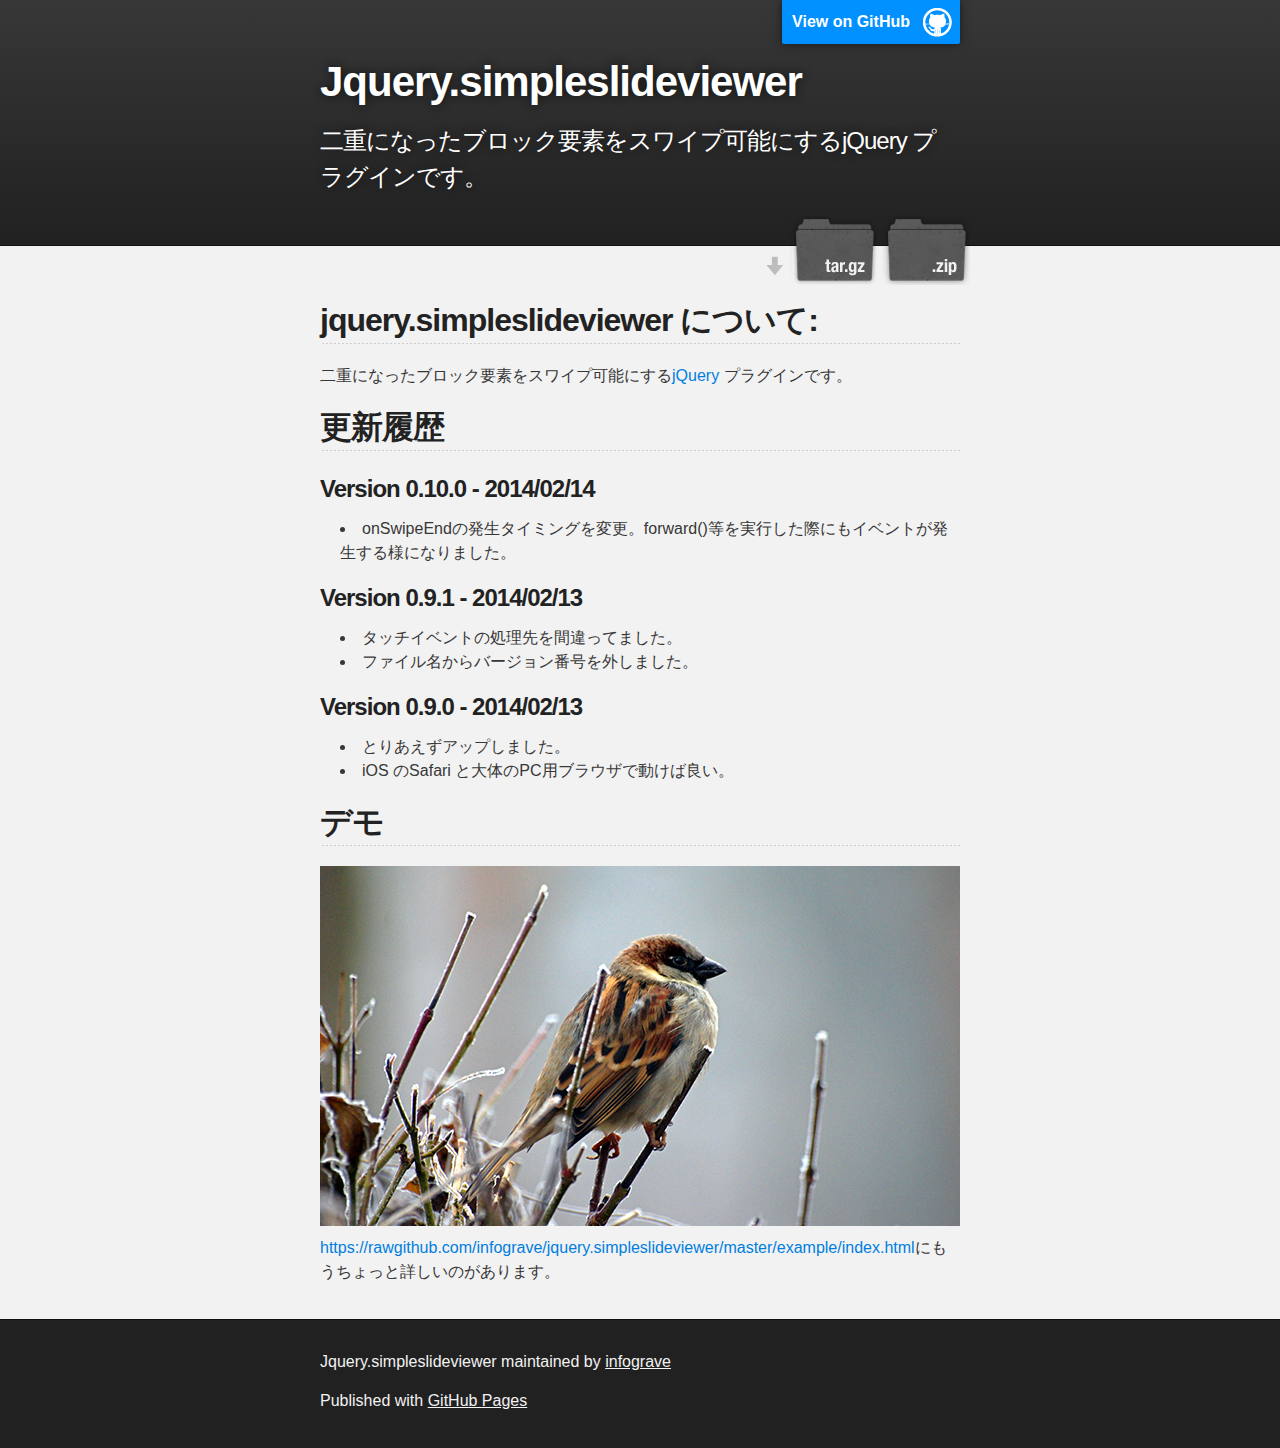
<file: index.html>
<!DOCTYPE html>
<html lang="ja">
<head>
  <meta charset='utf-8' />
  <meta http-equiv="Content-Type" content="text/html; charset=UTF-8">
  <meta http-equiv="Content-Style-Type" content="text/css">
  <meta name="description" content="Jquery.simpleslideviewer : 二重になったブロック要素をスワイプ可能にするjQuery プラグインです。" />
  <link href="stylesheets/stylesheet.css" rel="stylesheet" type="text/css">
  <title>Jquery.simpleslideviewer</title>
  <script src="https://ajax.googleapis.com/ajax/libs/jquery/1.11.0/jquery.min.js" type="text/javascript"></script>
  <script src="http://rawgithub.com/infograve/jquery.simpleslideviewer/master/jquery.simpleslideviewer.min.js" type="text/javascript"></script>
  <script src="javascripts/main.js" type="text/javascript"></script>
</head>
<body>
<!-- HEADER -->
  <div id="header_wrap" class="outer">
    <header class="inner">
      <a id="forkme_banner" href="https://github.com/infograve/jquery.simpleslideviewer">View on GitHub</a>
      <h1 id="project_title">Jquery.simpleslideviewer</h1>
      <h2 id="project_tagline">二重になったブロック要素をスワイプ可能にするjQuery プラグインです。</h2>
      <section id="downloads">
        <a class="zip_download_link" href="https://github.com/infograve/jquery.simpleslideviewer/zipball/master">Download this project as a .zip file</a>
        <a class="tar_download_link" href="https://github.com/infograve/jquery.simpleslideviewer/tarball/master">Download this project as a tar.gz file</a>
      </section>
    </header>
  </div>
<!-- MAIN CONTENT -->
  <div id="main_content_wrap" class="outer">
    <section id="main_content" class="inner">
      <h2><a name="jquerysimpleslideviewer-%E3%81%AB%E3%81%A4%E3%81%84%E3%81%A6" class="anchor" href="#jquerysimpleslideviewer-%E3%81%AB%E3%81%A4%E3%81%84%E3%81%A6"><span class="octicon octicon-link"></span></a>jquery.simpleslideviewer について:</h2>
      <p>二重になったブロック要素をスワイプ可能にする<a href="http://jquery.com/">jQuery</a> プラグインです。</p>
      <h2><a name="%E6%9B%B4%E6%96%B0%E5%B1%A5%E6%AD%B4" class="anchor" href="#%E6%9B%B4%E6%96%B0%E5%B1%A5%E6%AD%B4"><span class="octicon octicon-link"></span></a>更新履歴</h2>
      <h3><a name="version-0100---20140214" class="anchor" href="#version-0100---20140214"><span class="octicon octicon-link"></span></a>Version 0.10.0 - 2014/02/14</h3>
      <ul>
        <li>onSwipeEndの発生タイミングを変更。forward()等を実行した際にもイベントが発生する様になりました。</li>
      </ul>
      <h3><a name="version-091---20140213" class="anchor" href="#version-091---20140213"><span class="octicon octicon-link"></span></a>Version 0.9.1 - 2014/02/13</h3>
      <ul>
        <li>タッチイベントの処理先を間違ってました。</li>
        <li>ファイル名からバージョン番号を外しました。</li>
      </ul>
      <h3><a name="version-090---20140213" class="anchor" href="#version-090---20140213"><span class="octicon octicon-link"></span></a>Version 0.9.0 - 2014/02/13</h3>
      <ul>
        <li>とりあえずアップしました。</li>
        <li>iOS のSafari と大体のPC用ブラウザで動けば良い。</li>
      </ul>
      <h2><a name="%E3%83%87%E3%83%A2" class="anchor" href="#%E3%83%87%E3%83%A2"><span class="octicon octicon-link"></span></a>デモ</h2>
      <div id="demo1" class="demo">
        <ul>
          <li class="image1"></li>
          <li class="image2"></li>
          <li class="image3"></li>
          <li class="image4"></li>
          <li class="image5"></li>
          <br style="clear:both;">
        </ul>
      </div>
      <p><a href="https://rawgithub.com/infograve/jquery.simpleslideviewer/master/example/index.html">https://rawgithub.com/infograve/jquery.simpleslideviewer/master/example/index.html</a>にもうちょっと詳しいのがあります。</p>
    </section>
  </div>
<!-- FOOTER  -->
  <div id="footer_wrap" class="outer">
    <footer class="inner">
      <p class="copyright">Jquery.simpleslideviewer maintained by <a href="https://github.com/infograve">infograve</a></p>
      <p>Published with <a href="http://pages.github.com">GitHub Pages</a></p>
    </footer>
  </div>
<script type="text/javascript">
  var gaJsHost = (("https:" == document.location.protocol) ? "https://ssl." : "http://www.");
  document.write(unescape("%3Cscript src='" + gaJsHost + "google-analytics.com/ga.js' type='text/javascript'%3E%3C/script%3E"));
</script>
<script type="text/javascript">
  try {
    var pageTracker = _gat._getTracker("UA-4949423-2");
    pageTracker._trackPageview();
  } catch(err) {}
</script>
</body>
</html>
</file>
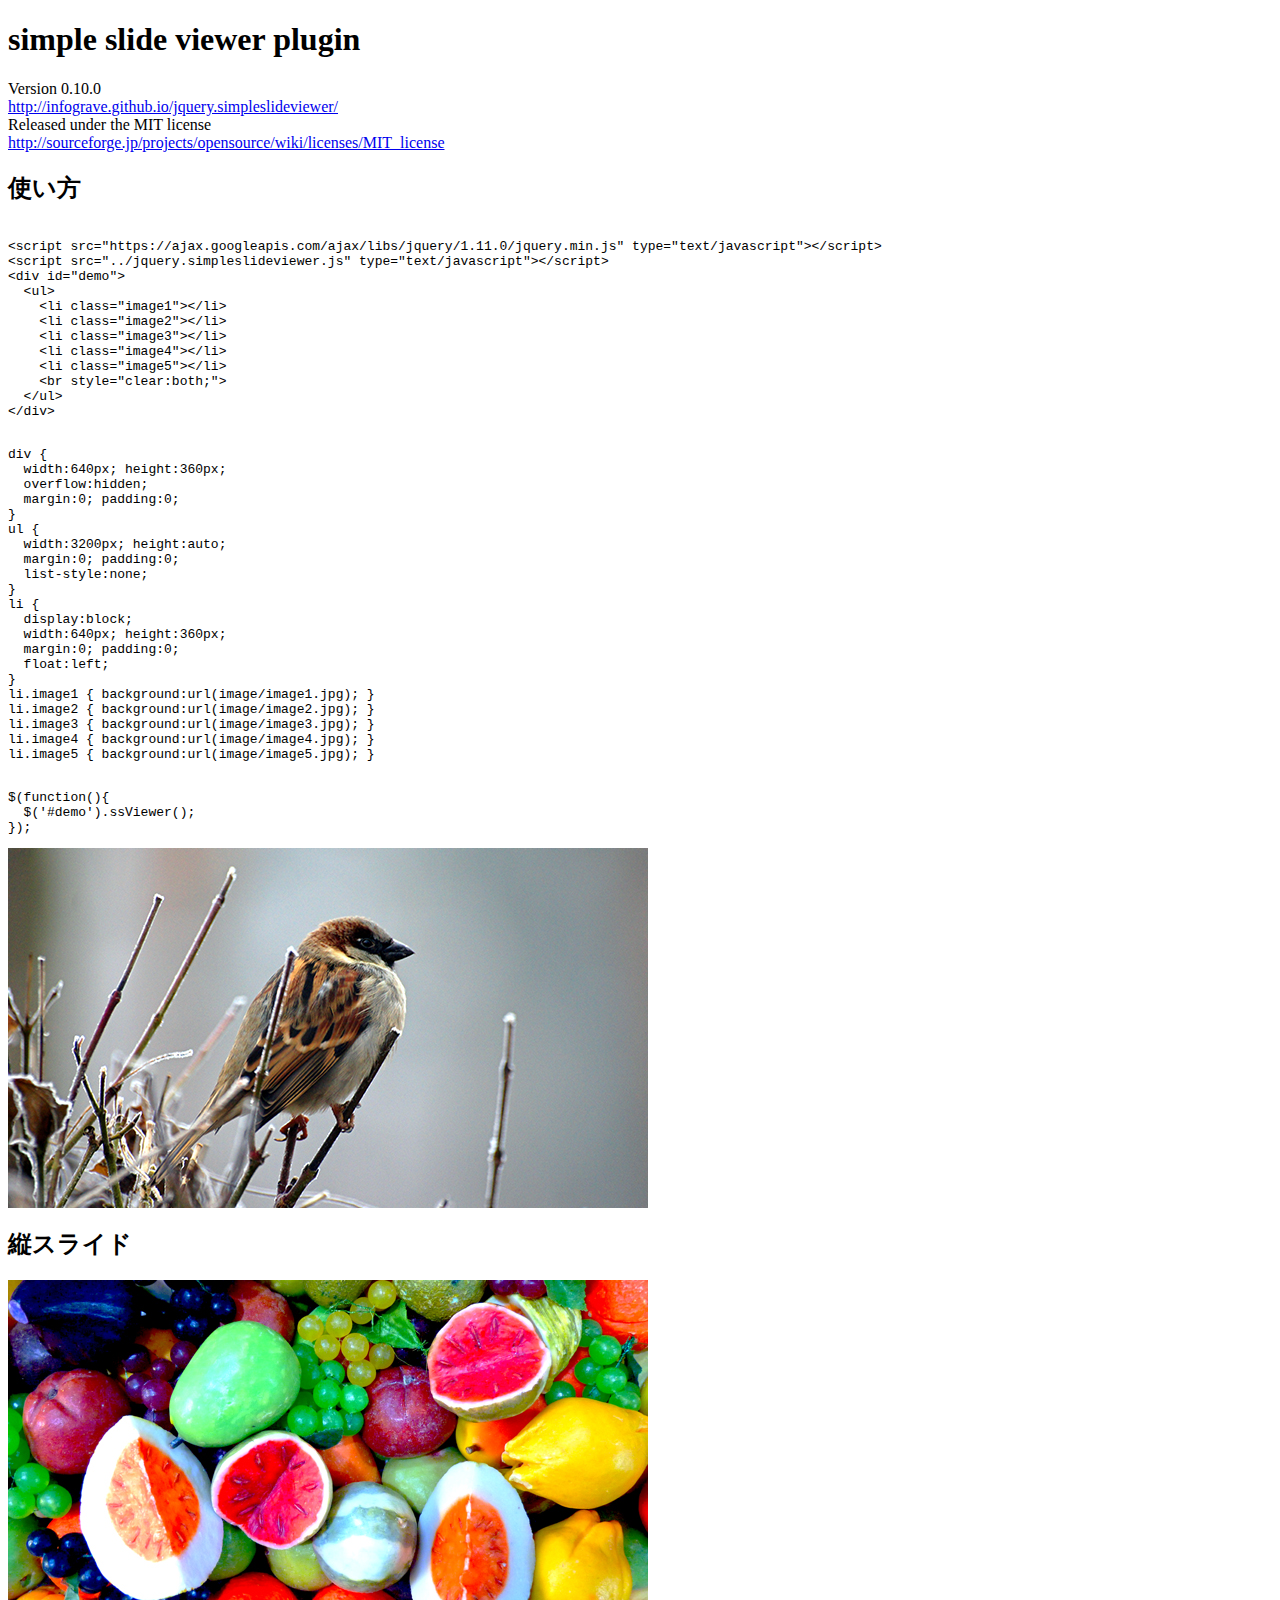
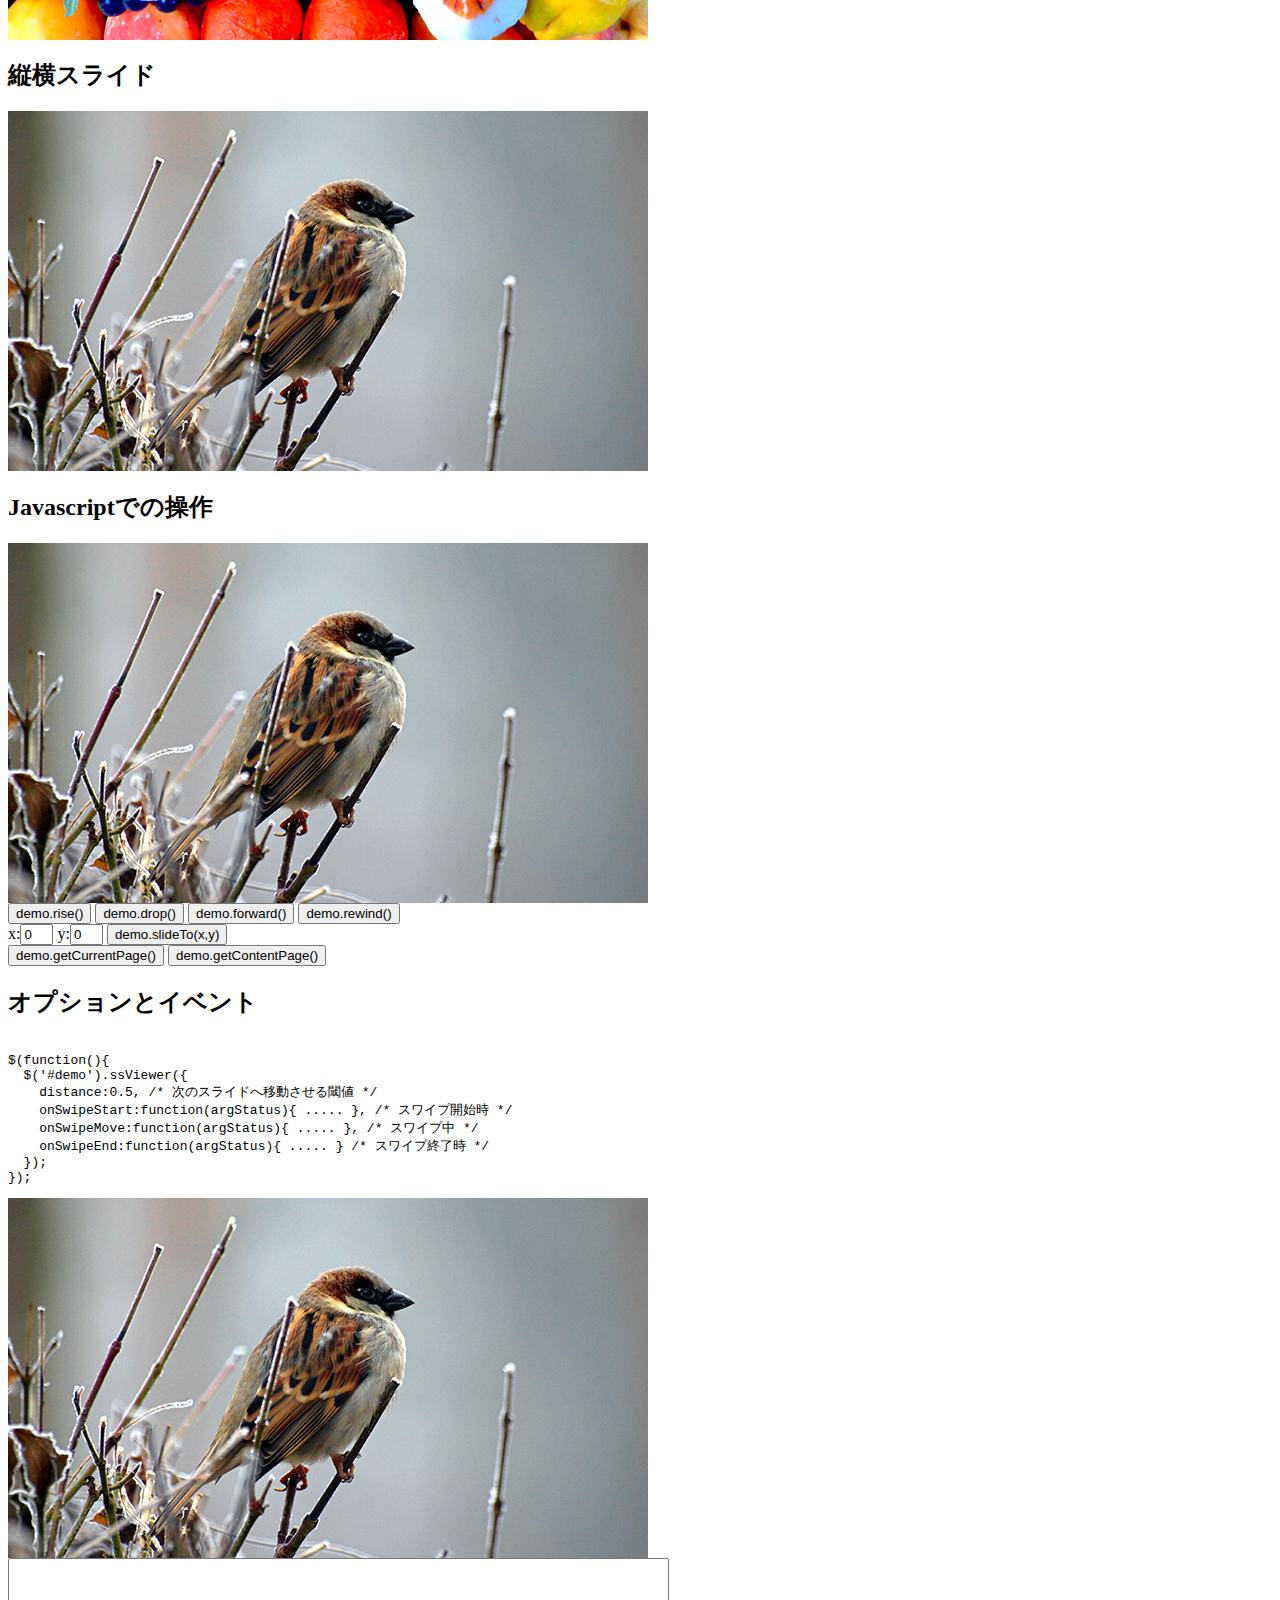
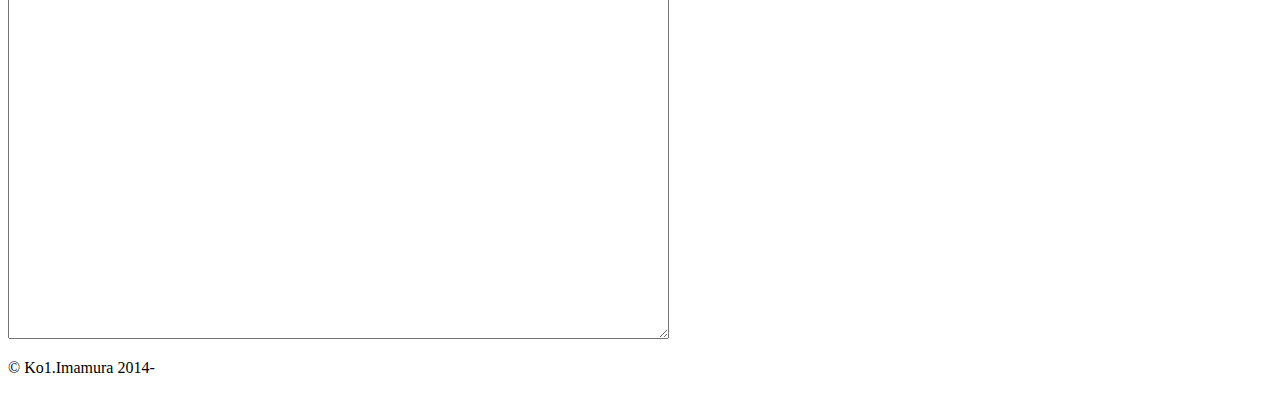
<file: example/index.html>
<!DOCTYPE html>
<html lang="ja">
<head>
  <meta http-equiv="Content-Type" content="text/html; charset=UTF-8">
  <meta http-equiv="Content-Style-Type" content="text/css">
<style type="text/css">
  div {
    width:640px; height:360px;
    overflow:hidden;
    margin:0; padding:0;
  }
  ul {
    width:3200px; height:auto;
    margin:0; padding:0;
    list-style:none;
  }
  #demo2 ul { width:640px; }
  li {
    display:block;
    width:640px; height:360px;
    margin:0; padding:0;
    float:left;
  }
  li.image1 { background:url(image/image1.jpg); }
  li.image2 { background:url(image/image2.jpg); }
  li.image3 { background:url(image/image3.jpg); }
  li.image4 { background:url(image/image4.jpg); }
  li.image5 { background:url(image/image5.jpg); }
  li.image6 { background:url(image/image6.jpg); }
  li.image7 { background:url(image/image7.jpg); }
  li.image8 { background:url(image/image8.jpg); }
  li.image9 { background:url(image/image9.jpg); }
  li.image10 { background:url(image/image10.jpg); }
</style>
  <meta http-equiv="Content-Script-Type" content="text/javascript">
  <script src="https://ajax.googleapis.com/ajax/libs/jquery/1.11.0/jquery.min.js" type="text/javascript"></script>
  <script src="../jquery.simpleslideviewer.js" type="text/javascript"></script>
<script type="text/javascript">
  var demo4;
  $(function(){
    $('pre code').each(function(){ $(this).html($(this).html().replace(/</g,'&lt;')); });
    $('#demo1').ssViewer();
    $('#demo2').ssViewer();
    $('#demo3').ssViewer();
    demo4 =$('#demo4').ssViewer();
    $('#demo5').ssViewer({
      distance:0.5,
      onSwipeStart:function(argStatus){
        var tmpTxt ='onSwipeStart: スワイプが開始されました\n\n';
        tmpTxt +='currentPageX: '+ argStatus.currentPageX +' /* 現在のページ(x) */\n';
        tmpTxt +='currentPageY: '+ argStatus.currentPageY +' /* 現在のページ(y) */\n';
        tmpTxt +='startX: '+ argStatus.startX +' /* スワイプ開始位置(x) */\n';
        tmpTxt +='startX: '+ argStatus.startX +' /* スワイプ開始位置(x) */\n';
        tmpTxt +='startY: '+ argStatus.startY +' /* スワイプ開始位置(y) */\n';
        $('#demo5event textarea').html(tmpTxt);
      },
      onSwipeMove:function(argStatus){
        var tmpTxt ='onSwipeMove: スワイプ中です\n\n';
        tmpTxt +='currentPageX: '+ argStatus.currentPageX +' /* 現在のページ(x) */\n';
        tmpTxt +='currentPageY: '+ argStatus.currentPageY +' /* 現在のページ(y) */\n';
        tmpTxt +='startX: '+ argStatus.startX +' /* スワイプ開始位置(x) */\n';
        tmpTxt +='startY: '+ argStatus.startY +' /* スワイプ開始位置(y) */\n';
        tmpTxt +='deltaX: '+ argStatus.deltaX +' /* スワイプ量(x) */\n';
        tmpTxt +='deltaY: '+ argStatus.deltaY +' /* スワイプ量(y) */\n';
        $('#demo5event textarea').html(tmpTxt);
      },
      onSwipeEnd:function(argStatus){
        var tmpTxt ='onSwipeEnd: スワイプが終了しました\n\n';
        tmpTxt +='currentPageX: '+ argStatus.currentPageX +' /* 現在のページ(x) */\n';
        tmpTxt +='currentPageY: '+ argStatus.currentPageY +' /* 現在のページ(y) */\n';
        tmpTxt +='startX: '+ argStatus.startX +' /* スワイプ開始位置(x) */\n';
        tmpTxt +='startY: '+ argStatus.startY +' /* スワイプ開始位置(y) */\n';
        tmpTxt +='deltaX: '+ argStatus.deltaX +' /* スワイプ量(x) */\n';
        tmpTxt +='deltaY: '+ argStatus.deltaY +' /* スワイプ量(y) */\n';
        tmpTxt +='swiped: '+ argStatus.swiped +' /* スワイプしたか？ */\n';
        $('#demo5event textarea').html(tmpTxt);
      },
    });
  });
</script>
</head>
<body>
  <h1>simple slide viewer plugin</h1>
  <p>Version 0.10.0<br>
    <a href="http://infograve.github.io/jquery.simpleslideviewer/">http://infograve.github.io/jquery.simpleslideviewer/</a><br>
    Released under the MIT license<br>
    <a href="http://sourceforge.jp/projects/opensource/wiki/licenses/MIT_license">http://sourceforge.jp/projects/opensource/wiki/licenses/MIT_license</a>
  </p>
  <h2>使い方</h2>
<pre class="html"><code>
<script src="https://ajax.googleapis.com/ajax/libs/jquery/1.11.0/jquery.min.js" type="text/javascript"></script>
<script src="../jquery.simpleslideviewer.js" type="text/javascript"></script>
<div id="demo">
  <ul>
    <li class="image1"></li>
    <li class="image2"></li>
    <li class="image3"></li>
    <li class="image4"></li>
    <li class="image5"></li>
    <br style="clear:both;">
  </ul>
</div>
</code></pre>
<pre class="css"><code>
div {
  width:640px; height:360px;
  overflow:hidden;
  margin:0; padding:0;
}
ul {
  width:3200px; height:auto;
  margin:0; padding:0;
  list-style:none;
}
li {
  display:block;
  width:640px; height:360px;
  margin:0; padding:0;
  float:left;
}
li.image1 { background:url(image/image1.jpg); }
li.image2 { background:url(image/image2.jpg); }
li.image3 { background:url(image/image3.jpg); }
li.image4 { background:url(image/image4.jpg); }
li.image5 { background:url(image/image5.jpg); }
</code></pre>
<pre class="javascript"><code>
$(function(){
  $('#demo').ssViewer();
});
</code></pre>
  <div id="demo1">
    <ul>
      <li class="image1"></li>
      <li class="image2"></li>
      <li class="image3"></li>
      <li class="image4"></li>
      <li class="image5"></li>
      <br style="clear:both;">
    </ul>
  </div>
  <h2>縦スライド</h2>
  <div id="demo2">
    <ul>
      <li class="image6"></li>
      <li class="image7"></li>
      <li class="image8"></li>
      <li class="image9"></li>
      <li class="image10"></li>
      <br style="clear:both;">
    </ul>
  </div>
  <h2>縦横スライド</h2>
  <div id="demo3">
    <ul>
      <li class="image1"></li>
      <li class="image2"></li>
      <li class="image3"></li>
      <li class="image4"></li>
      <li class="image5"></li>
      <li class="image6"></li>
      <li class="image7"></li>
      <li class="image8"></li>
      <li class="image9"></li>
      <li class="image10"></li>
      <br style="clear:both;">
    </ul>
  </div>
  <h2>Javascriptでの操作</h2>
  <div id="demo4">
    <ul>
      <li class="image1"></li>
      <li class="image2"></li>
      <li class="image3"></li>
      <li class="image4"></li>
      <li class="image5"></li>
      <li class="image6"></li>
      <li class="image7"></li>
      <li class="image8"></li>
      <li class="image9"></li>
      <li class="image10"></li>
      <br style="clear:both;">
    </ul>
  </div>
<form id="demo4control">
  <input type="button" value="demo.rise()" onclick='demo4.rise();'></input>
  <input type="button" value="demo.drop()" onclick='demo4.drop();'></input>
  <input type="button" value="demo.forward()" onclick='demo4.forward();'></input>
  <input type="button" value="demo.rewind()" onclick='demo4.rewind();'></input><br>
  x:<input name="x" type="text" value="0" size="1"></input> y:<input name="y" type="text" value="0" size="1"></input>
  <input type="button" value="demo.slideTo(x,y)" onclick='demo4.slideTo(this.form.x.value,this.form.y.value);'></input><br>
  <input type="button" value="demo.getCurrentPage()" onclick='var tmpV=demo4.getCurrentPage(); window.alert("x:"+tmpV.x+"\ny:"+tmpV.y);'></input>
  <input type="button" value="demo.getContentPage()" onclick='var tmpV=demo4.getContentPage(); window.alert("x:"+tmpV.x+"\ny:"+tmpV.y);'></input>
</form>
  <h2>オプションとイベント</h2>
<pre class="javascript"><code>
$(function(){
  $('#demo').ssViewer({
    distance:0.5, /* 次のスライドへ移動させる閾値 */
    onSwipeStart:function(argStatus){ ..... }, /* スワイプ開始時 */
    onSwipeMove:function(argStatus){ ..... }, /* スワイプ中 */
    onSwipeEnd:function(argStatus){ ..... } /* スワイプ終了時 */
  });
});
</code></pre>
  <div id="demo5">
    <ul>
      <li class="image1"></li>
      <li class="image2"></li>
      <li class="image3"></li>
      <li class="image4"></li>
      <li class="image5"></li>
      <li class="image6"></li>
      <li class="image7"></li>
      <li class="image8"></li>
      <li class="image9"></li>
      <li class="image10"></li>
      <br style="clear:both;">
    </ul>
  </div>
<form id="demo5event">
  <textarea name="display" cols="80" rows="25"></textarea>
</form>
<p>&copy; Ko1.Imamura 2014-</p>
</body>
</html>
</file>
<file: stylesheets/stylesheet.css>
/*******************************************************************************
Slate Theme for GitHub Pages
by Jason Costello, @jsncostello
*******************************************************************************/

@import url(pygment_trac.css);

/*******************************************************************************
MeyerWeb Reset
*******************************************************************************/

html, body, div, span, applet, object, iframe,
h1, h2, h3, h4, h5, h6, p, blockquote, pre,
a, abbr, acronym, address, big, cite, code,
del, dfn, em, img, ins, kbd, q, s, samp,
small, strike, strong, sub, sup, tt, var,
b, u, i, center,
dl, dt, dd, ol, ul, li,
fieldset, form, label, legend,
table, caption, tbody, tfoot, thead, tr, th, td,
article, aside, canvas, details, embed,
figure, figcaption, footer, header, hgroup,
menu, nav, output, ruby, section, summary,
time, mark, audio, video {
  margin: 0;
  padding: 0;
  border: 0;
  font: inherit;
  vertical-align: baseline;
}

/* HTML5 display-role reset for older browsers */
article, aside, details, figcaption, figure,
footer, header, hgroup, menu, nav, section {
  display: block;
}

ol, ul {
  list-style: none;
}

table {
  border-collapse: collapse;
  border-spacing: 0;
}

/*******************************************************************************
Theme Styles
*******************************************************************************/

body {
  box-sizing: border-box;
  color:#373737;
  background: #212121;
  font-size: 16px;
  font-family: 'Myriad Pro', Calibri, Helvetica, Arial, sans-serif;
  line-height: 1.5;
  -webkit-font-smoothing: antialiased;
}

h1, h2, h3, h4, h5, h6 {
  margin: 10px 0;
  font-weight: 700;
  color:#222222;
  font-family: 'Lucida Grande', 'Calibri', Helvetica, Arial, sans-serif;
  letter-spacing: -1px;
}

h1 {
  font-size: 36px;
  font-weight: 700;
}

h2 {
  padding-bottom: 10px;
  font-size: 32px;
  background: url('../images/bg_hr.png') repeat-x bottom;
}

h3 {
  font-size: 24px;
}

h4 {
  font-size: 21px;
}

h5 {
  font-size: 18px;
}

h6 {
  font-size: 16px;
}

p {
  margin: 10px 0 15px 0;
}

footer p {
  color: #f2f2f2;
}

a {
  text-decoration: none;
  color: #007edf;
  text-shadow: none;

  transition: color 0.5s ease;
  transition: text-shadow 0.5s ease;
  -webkit-transition: color 0.5s ease;
  -webkit-transition: text-shadow 0.5s ease;
  -moz-transition: color 0.5s ease;
  -moz-transition: text-shadow 0.5s ease;
  -o-transition: color 0.5s ease;
  -o-transition: text-shadow 0.5s ease;
  -ms-transition: color 0.5s ease;
  -ms-transition: text-shadow 0.5s ease;
}

a:hover, a:focus {text-decoration: underline;}

footer a {
  color: #F2F2F2;
  text-decoration: underline;
}

em {
  font-style: italic;
}

strong {
  font-weight: bold;
}

img {
  position: relative;
  margin: 0 auto;
  max-width: 739px;
  padding: 5px;
  margin: 10px 0 10px 0;
  border: 1px solid #ebebeb;

  box-shadow: 0 0 5px #ebebeb;
  -webkit-box-shadow: 0 0 5px #ebebeb;
  -moz-box-shadow: 0 0 5px #ebebeb;
  -o-box-shadow: 0 0 5px #ebebeb;
  -ms-box-shadow: 0 0 5px #ebebeb;
}

p img {
  display: inline;
  margin: 0;
  padding: 0;
  vertical-align: middle;
  text-align: center;
  border: none;
}

pre, code {
  width: 100%;
  color: #222;
  background-color: #fff;

  font-family: Monaco, "Bitstream Vera Sans Mono", "Lucida Console", Terminal, monospace;
  font-size: 14px;

  border-radius: 2px;
  -moz-border-radius: 2px;
  -webkit-border-radius: 2px;
}

pre {
  width: 100%;
  padding: 10px;
  box-shadow: 0 0 10px rgba(0,0,0,.1);
  overflow: auto;
}

code {
  padding: 3px;
  margin: 0 3px;
  box-shadow: 0 0 10px rgba(0,0,0,.1);
}

pre code {
  display: block;
  box-shadow: none;
}

blockquote {
  color: #666;
  margin-bottom: 20px;
  padding: 0 0 0 20px;
  border-left: 3px solid #bbb;
}


ul, ol, dl {
  margin-bottom: 15px
}

ul {
  list-style: inside;
  padding-left: 20px;
}

ol {
  list-style: decimal inside;
  padding-left: 20px;
}

dl dt {
  font-weight: bold;
}

dl dd {
  padding-left: 20px;
  font-style: italic;
}

dl p {
  padding-left: 20px;
  font-style: italic;
}

hr {
  height: 1px;
  margin-bottom: 5px;
  border: none;
  background: url('../images/bg_hr.png') repeat-x center;
}

table {
  border: 1px solid #373737;
  margin-bottom: 20px;
  text-align: left;
 }

th {
  font-family: 'Lucida Grande', 'Helvetica Neue', Helvetica, Arial, sans-serif;
  padding: 10px;
  background: #373737;
  color: #fff;
 }

td {
  padding: 10px;
  border: 1px solid #373737;
 }

form {
  background: #f2f2f2;
  padding: 20px;
}

/*******************************************************************************
Full-Width Styles
*******************************************************************************/

.outer {
  width: 100%;
}

.inner {
  position: relative;
  max-width: 640px;
  padding: 20px 10px;
  margin: 0 auto;
}

#forkme_banner {
  display: block;
  position: absolute;
  top:0;
  right: 10px;
  z-index: 10;
  padding: 10px 50px 10px 10px;
  color: #fff;
  background: url('../images/blacktocat.png') #0090ff no-repeat 95% 50%;
  font-weight: 700;
  box-shadow: 0 0 10px rgba(0,0,0,.5);
  border-bottom-left-radius: 2px;
  border-bottom-right-radius: 2px;
}

#header_wrap {
  background: #212121;
  background: -moz-linear-gradient(top, #373737, #212121);
  background: -webkit-linear-gradient(top, #373737, #212121);
  background: -ms-linear-gradient(top, #373737, #212121);
  background: -o-linear-gradient(top, #373737, #212121);
  background: linear-gradient(top, #373737, #212121);
}

#header_wrap .inner {
  padding: 50px 10px 30px 10px;
}

#project_title {
  margin: 0;
  color: #fff;
  font-size: 42px;
  font-weight: 700;
  text-shadow: #111 0px 0px 10px;
}

#project_tagline {
  color: #fff;
  font-size: 24px;
  font-weight: 300;
  background: none;
  text-shadow: #111 0px 0px 10px;
}

#downloads {
  position: absolute;
  width: 210px;
  z-index: 10;
  bottom: -40px;
  right: 0;
  height: 70px;
  background: url('../images/icon_download.png') no-repeat 0% 90%;
}

.zip_download_link {
  display: block;
  float: right;
  width: 90px;
  height:70px;
  text-indent: -5000px;
  overflow: hidden;
  background: url(../images/sprite_download.png) no-repeat bottom left;
}

.tar_download_link {
  display: block;
  float: right;
  width: 90px;
  height:70px;
  text-indent: -5000px;
  overflow: hidden;
  background: url(../images/sprite_download.png) no-repeat bottom right;
  margin-left: 10px;
}

.zip_download_link:hover {
  background: url(../images/sprite_download.png) no-repeat top left;
}

.tar_download_link:hover {
  background: url(../images/sprite_download.png) no-repeat top right;
}

#main_content_wrap {
  background: #f2f2f2;
  border-top: 1px solid #111;
  border-bottom: 1px solid #111;
}

#main_content {
  padding-top: 40px;
}

#footer_wrap {
  background: #212121;
}



/*******************************************************************************
Small Device Styles
*******************************************************************************/

@media screen and (max-width: 480px) {
  body {
    font-size:14px;
  }

  #downloads {
    display: none;
  }

  .inner {
    min-width: 320px;
    max-width: 480px;
  }

  #project_title {
  font-size: 32px;
  }

  h1 {
    font-size: 28px;
  }

  h2 {
    font-size: 24px;
  }

  h3 {
    font-size: 21px;
  }

  h4 {
    font-size: 18px;
  }

  h5 {
    font-size: 14px;
  }

  h6 {
    font-size: 12px;
  }

  code, pre {
    min-width: 320px;
    max-width: 480px;
    font-size: 11px;
  }

}



/*******************************************************************************
Demo Window
*******************************************************************************/
div.demo {
  width:640px; height:360px;
  overflow:hidden;
  margin:0; padding:0;
}
div.demo ul {
  width:3200px; height:auto;
  margin:0; padding:0;
  list-style:none;
}
div.demo ul li {
  display:block;
  width:640px; height:360px;
  margin:0; padding:0;
  float:left;
}
div.demo ul li.image1 { background:url(../images/image1.jpg); }
div.demo ul li.image2 { background:url(../images/image2.jpg); }
div.demo ul li.image3 { background:url(../images/image3.jpg); }
div.demo ul li.image4 { background:url(../images/image4.jpg); }
div.demo ul li.image5 { background:url(../images/image5.jpg); }
div.demo ul li.image6 { background:url(../images/image6.jpg); }
div.demo ul li.image7 { background:url(../images/image7.jpg); }
div.demo ul li.image8 { background:url(../images/image8.jpg); }
div.demo ul li.image9 { background:url(../images/image9.jpg); }
div.demo ul li.image10 { background:url(../images/image10.jpg); }
</file>
